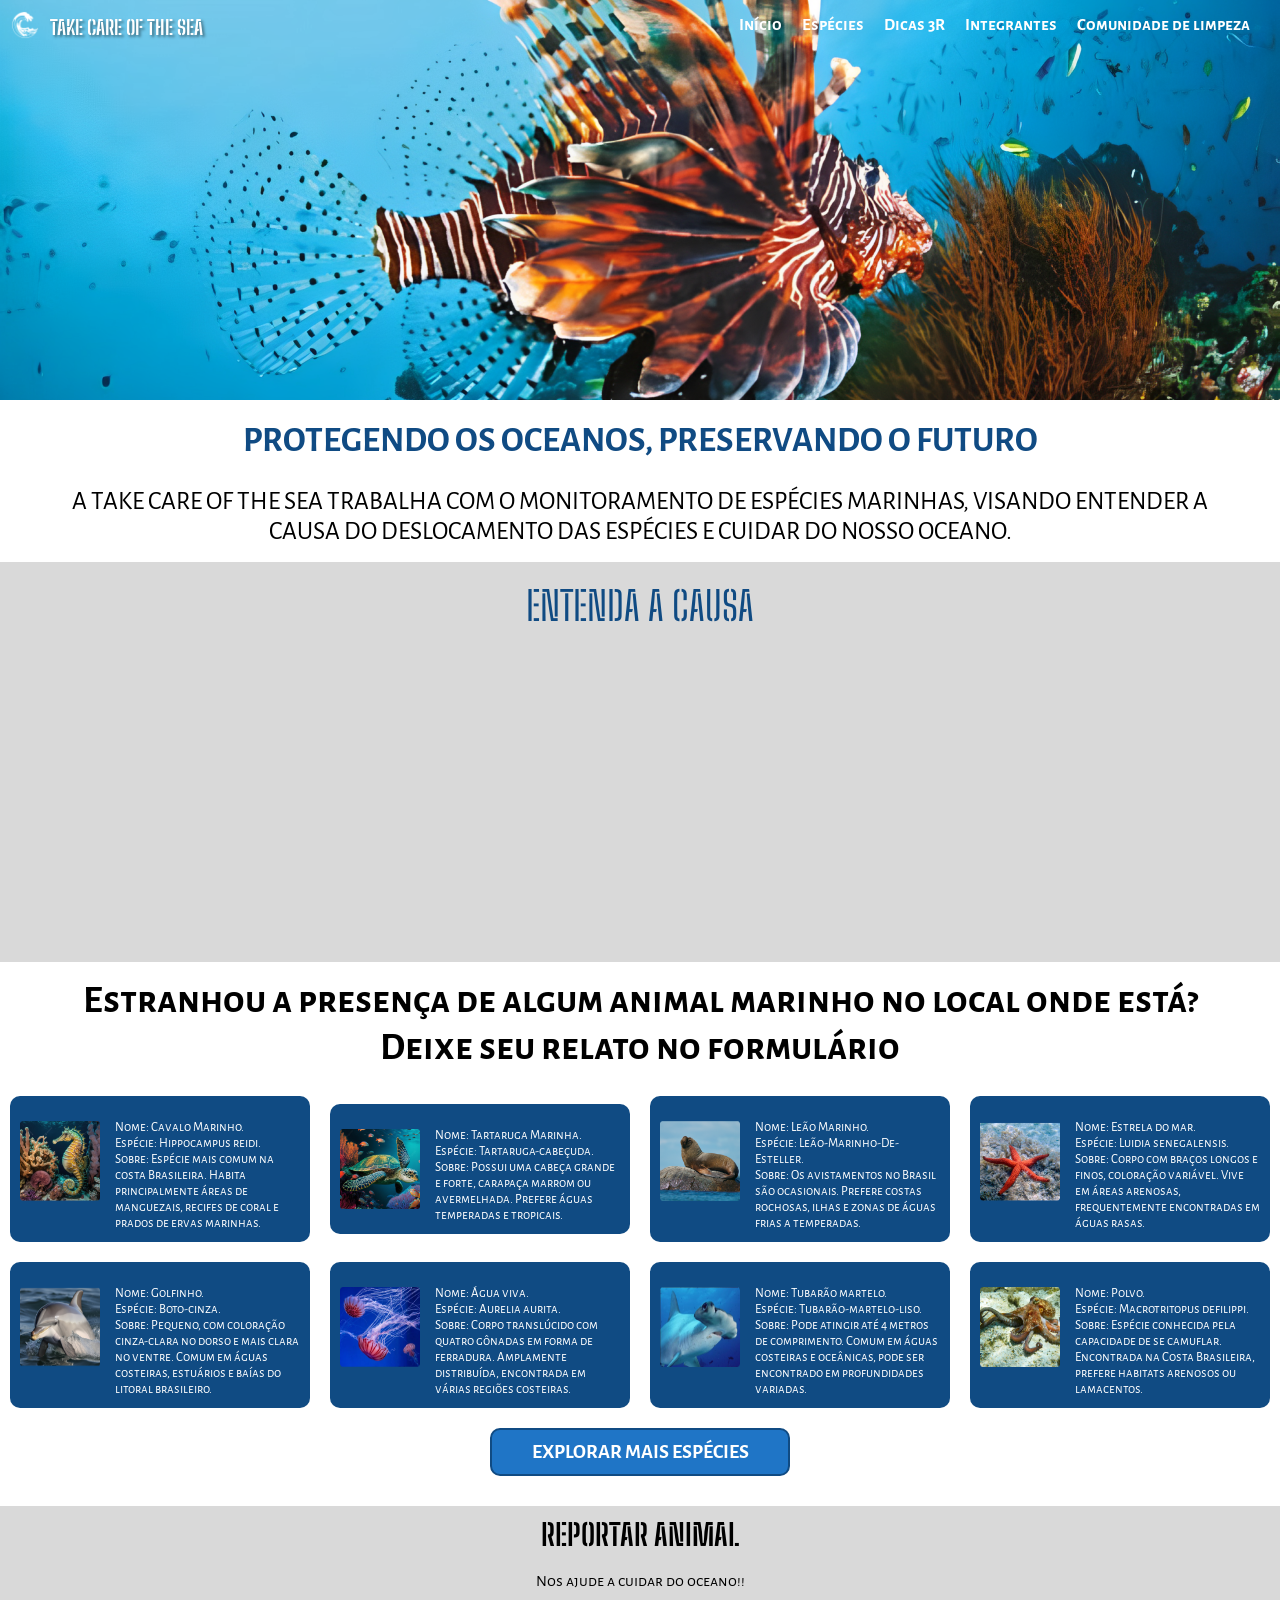
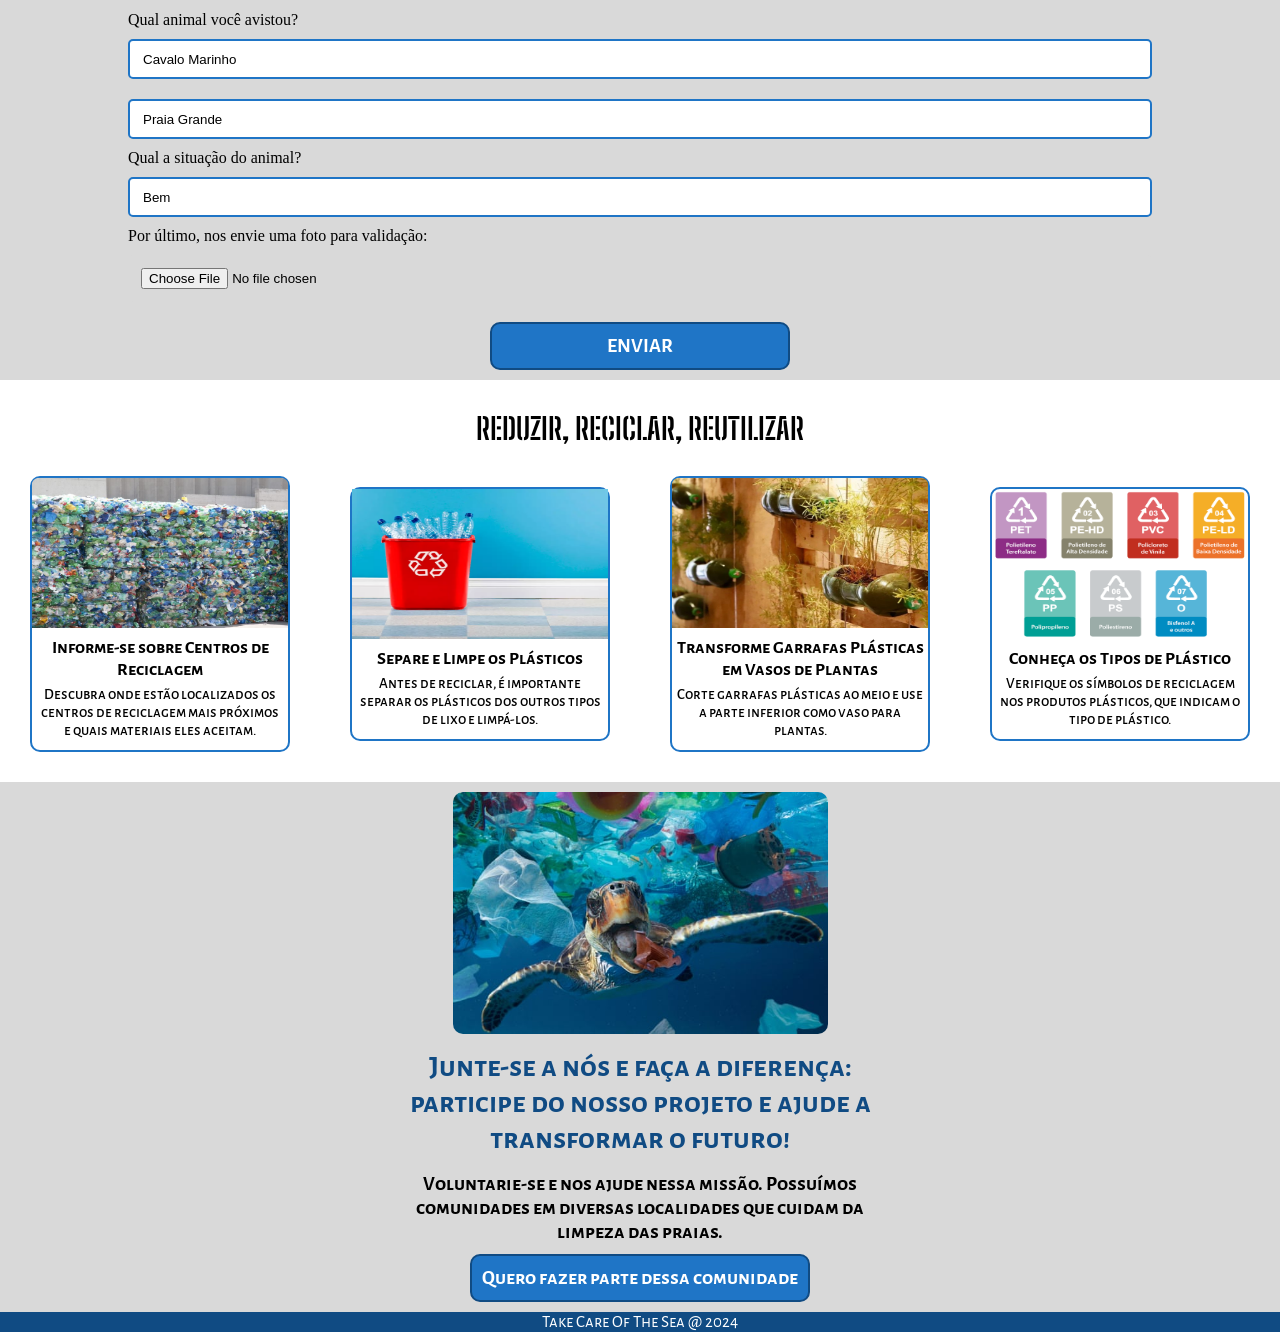
<file: index.html>
<!DOCTYPE html>
<html lang="pt-br">

<head>
    <meta charset="UTF-8">
    <meta http-equiv="X-UA-Compatible" content="IE=edge">
    <meta name="viewport" content="width=device-width, initial-scale=1.0">
    <link rel="preconnect" href="https://fonts.googleapis.com">
    <link rel="preconnect" href="https://fonts.gstatic.com" crossorigin>
    <link
        href="https://fonts.googleapis.com/css2?family=Alegreya+Sans+SC:ital,wght@0,100;0,300;0,400;0,500;0,700;0,800;0,900&family=Big+Shoulders+Stencil+Text:wght@100..900&display=swap"
        rel="stylesheet">
    <link href="https://fonts.googleapis.com/css2?family=Unlock&display=swap" rel="stylesheet">
    <link rel="icon" type="image/png" href="./IMG/icon.png">
    <link rel="stylesheet" href="./CSS/style.css">
    <title>Landing Page</title>
</head>

<body>
    <header>
        <nav aria-label="Main Navigation">
            <div class="nav">
                <div class="principal">
                    <li><img src="./IMG/ondas-do-mar.png" alt="Logo da Take Care of the Sea" class="logo"></li>
                    <span class="nome">TAKE CARE OF THE SEA</span>
                </div>
                <img src="./IMG/menu-fechado.png" alt="menu" class="menu" aria-label="Abrir Menu">
                <ul class="desktop">
                    <li><a href="./index.html">Início</a></li>
                    <li><a href="./especies.html">Espécies</a></li>
                    <li><a href="./dicas.html">Dicas 3R</a></li>
                    <li><a href="./integrantes.html">Integrantes</a></li>
                    <li><a href="./comunidades.html">Comunidade de limpeza</a></li>
                </ul>
            </div>
        </nav>
        <h1>PROTEGENDO OS OCEANOS, PRESERVANDO O FUTURO</h1>
        <h2 class="intro">A TAKE CARE OF THE SEA TRABALHA COM O MONITORAMENTO DE ESPÉCIES MARINHAS, VISANDO ENTENDER A
            CAUSA
            DO DESLOCAMENTO DAS ESPÉCIES E CUIDAR DO NOSSO OCEANO.</h2>
    </header>
    <main>
        <section id="apresentacao" class="apresentacao">
            <p>ENTENDA A CAUSA</p>
            <div class="video">
                <iframe src="https://www.youtube.com/embed/gh1E_btst0g" title="Reuso de Plástico - Vídeo 2" frameborder="0"
                allow="accelerometer; autoplay; clipboard-write; encrypted-media; gyroscope; picture-in-picture"
                allowfullscreen></iframe>        
            </div>
        </section>
        <section id="info" class="info">
            <h2>Estranhou a presença de algum animal marinho no local onde está? Deixe seu relato no formulário</h2>
        </section>

        <section id="especies" class="especies">
            <article>
                <img src="./IMG/cavalo-marinho.png" alt="Imagem de um Cavalo Marinho">
                <p>Nome: Cavalo Marinho. <br>
                    Espécie: Hippocampus reidi. <br>
                    Sobre: Espécie mais comum na costa Brasileira. Habita principalmente áreas de manguezais, recifes de
                    coral e prados de ervas marinhas.</p>
            </article>
            <article>
                <img src="./IMG/tartaruga-marinha.png" alt="Imagem de uma Tartaruga Marinha">
                <p>Nome: Tartaruga Marinha. <br>
                    Espécie: Tartaruga-cabeçuda. <br>
                    Sobre: Possui uma cabeça grande e forte, carapaça marrom ou avermelhada. Prefere águas temperadas e
                    tropicais.</p>
            </article>
            <article>
                <img src="./IMG/leao-marinho.png" alt="Imagem de um Leão Marinho">
                <p>Nome: Leão Marinho. <br>
                    Espécie: Leão-Marinho-De-Esteller. <br>
                    Sobre: Os avistamentos no Brasil são ocasionais. Prefere costas rochosas, ilhas e zonas de águas
                    frias a
                    temperadas.</p>
            </article>
            <article>
                <img src="./IMG/estrela-do-mar.png" alt="Imagem de uma Estrela do Mar">
                <p>Nome: Estrela do mar. <br>
                    Espécie: Luidia senegalensis. <br>
                    Sobre: Corpo com braços longos e finos, coloração variável. Vive em áreas arenosas, frequentemente
                    encontradas em águas rasas.</p>
            </article>
        </section>
        <section class="cont-especies">
            <article>
                <img src="./IMG/golfinho.png" alt="Imagem de um Golfinho">
                <p>Nome: Golfinho. <br>
                    Espécie: Boto-cinza. <br>
                    Sobre: Pequeno, com coloração cinza-clara no dorso e mais clara no ventre. Comum em águas costeiras,
                    estuários e baías do litoral brasileiro.</p>
            </article>
            <article>
                <img src="./IMG/agua-viva.png" alt="Imagem de uma Água Viva">
                <p>Nome: Água viva. <br>
                    Espécie: Aurelia aurita. <br>
                    Sobre: Corpo translúcido com quatro gônadas em forma de ferradura. Amplamente distribuída,
                    encontrada em
                    várias regiões costeiras.</p>
            </article>
            <article>
                <img src="./IMG/tubarao-martelo.png" alt="Imagem de um Tubarão Martelo">
                <p>Nome: Tubarão martelo. <br>
                    Espécie: Tubarão-martelo-liso. <br>
                    Sobre: Pode atingir até 4 metros de comprimento. Comum em águas costeiras e oceânicas, pode ser
                    encontrado em profundidades variadas.</p>
            </article>
            <article>
                <img src="./IMG/polvo.png" alt="Imagem de um Polvo">
                <p>Nome: Polvo. <br>
                    Espécie: Macrotritopus defilippi. <br>
                    Sobre: Espécie conhecida pela capacidade de se camuflar. Encontrada na Costa Brasileira, prefere
                    habitats arenosos ou lamacentos.</p>
            </article>
        </section>
        <div class="btn-explorar">
            <button class="explorar"><a href="./especies.html">EXPLORAR MAIS ESPÉCIES</a></button>
        </div>
        <section id="fale-conosco" class="fale-conosco">
            <h2>REPORTAR ANIMAL</h2>
            <p>Nos ajude a cuidar do oceano!!</p>
            <form id="meuFormulario" action="">
                <label for="nome">Qual animal você avistou? </label>
                <input type="text" id="nome" placeholder="Nome do animal" value="Cavalo Marinho"> 
                <input type="text" id="local" placeholder="Local" value="Praia Grande">
                <label for="situacao">Qual a situação do animal? </label>
                <input type="text" id="situacao" placeholder="Digite aqui" value="Bem"> 
                <label for="foto">Por último, nos envie uma foto para validação:</label>
                <input type="file" id="foto" class="foto">
                <div class="btn-form">
                    <button type="submit" class="enviar">ENVIAR</button>
                </div>
            </form>            
        </section>
        <h2 id="dicas" class="h2-3rs">REDUZIR, RECICLAR, REUTILIZAR</h2>
        <section class="dicas">
            <article>
                <img src="./IMG/reciclagem-plastico.png" alt="Imagem de reciclagem de plástico">
                <h3>Informe-se sobre Centros de Reciclagem</h3>
                <p>Descubra onde estão localizados os centros de reciclagem mais próximos e quais materiais eles
                    aceitam.
                </p>
            </article>
            <article>
                <img src="./IMG/separar-plastico.png" alt="Imagem de separação de plástico">
                <h3>Separe e Limpe os Plásticos</h3>
                <p>Antes de reciclar, é importante separar os plásticos dos outros tipos de lixo e limpá-los.</p>
            </article>
            <article>
                <img src="./IMG/reuso-plastico.png" alt="Imagem de reuso de plástico">
                <h3>Transforme Garrafas Plásticas em Vasos de Plantas</h3>
                <p>Corte garrafas plásticas ao meio e use a parte inferior como vaso para plantas.</p>
            </article>
            <article>
                <img src="./IMG/conheca-os-tipos-de-plastico.png" alt="Imagem de tipos de plástico">
                <h3>Conheça os Tipos de Plástico</h3>
                <p> Verifique os símbolos de reciclagem nos produtos plásticos, que indicam o tipo de plástico.</p>
            </article>
        </section>
        <section id="preservacao" class="preservacao">
            <img src="./IMG/tartaruga-comendo-plastico.png" alt="Imagem de uma tartaruga comendo plástico"
                class="tartaruga-plastico">
            <h2>Junte-se a nós e faça a diferença: participe do nosso projeto e ajude a transformar o futuro!</h2>
            <p>Voluntarie-se e nos ajude nessa missão. Possuímos comunidades em diversas localidades que cuidam da
                limpeza
                das praias.</p>
            <button class="btn-comunidade"><a href="./comunidade.html">Quero fazer parte dessa comunidade</a></button>
        </section>
    </main>
    <footer>
        <p>Take Care Of The Sea @ 2024</p>
    </footer>
    <script src="./JS/script.js"></script>
    <script src="./JS/form.js"></script>
    <script>
        window.watsonAssistantChatOptions = {
            integrationID: "6e0cc20b-ce9d-41f8-9b78-e938d54d7fa1", // The ID of this integration.
            region: "au-syd", // The region your integration is hosted in.
            serviceInstanceID: "8a135ae5-2d2e-481b-ada1-5b56128551d2", // The ID of your service instance.
            onLoad: async (instance) => { await instance.render(); }
        };
        setTimeout(function () {
            const t = document.createElement('script');
            t.src = "https://web-chat.global.assistant.watson.appdomain.cloud/versions/" + (window.watsonAssistantChatOptions.clientVersion || 'latest') + "/WatsonAssistantChatEntry.js";
            document.head.appendChild(t);
        });
    </script>
    <script type="text/javascript" src="https://cdn.emailjs.com/dist/email.min.js"></script>
    <script type="text/javascript">
       (function(){
          emailjs.init("DZtRmntrzfqT3y2yy"); // Substitua YOUR_USER_ID pelo seu ID de usuário EmailJS
       })();
    </script>
</body>

</html>
</file>
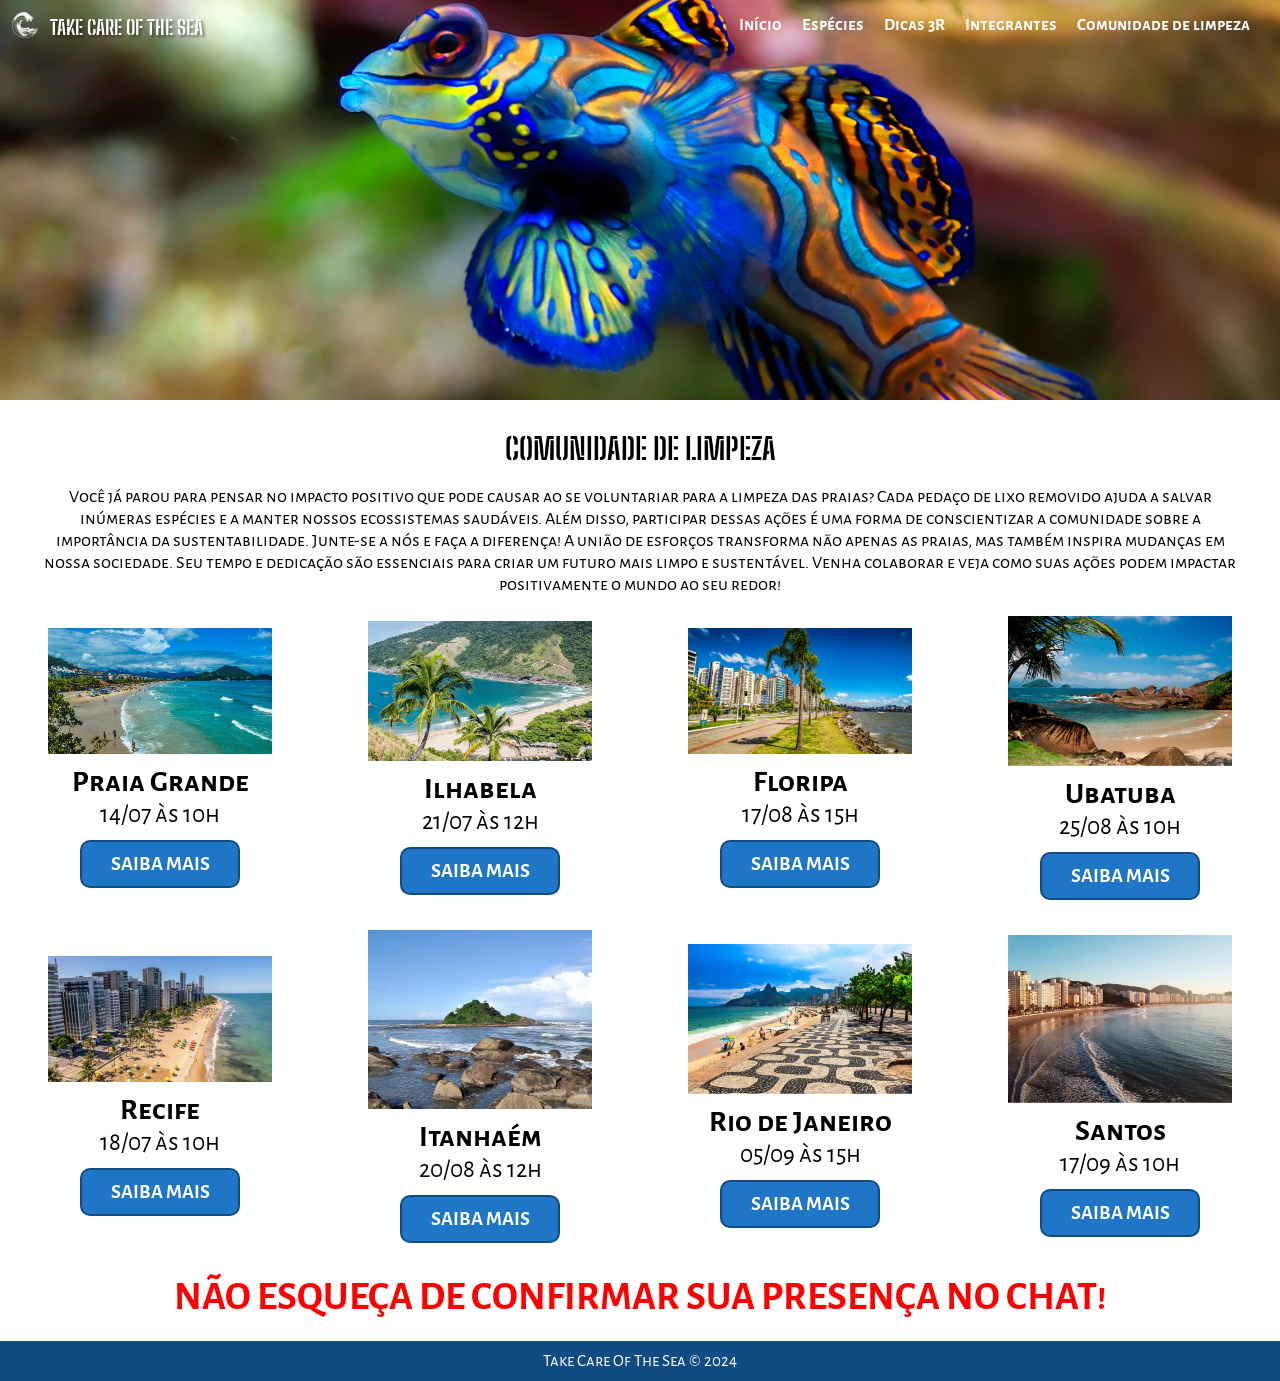
<file: comunidades.html>
<!DOCTYPE html>
<html lang="pt-br">
<head>
    <meta charset="UTF-8">
    <meta http-equiv="X-UA-Compatible" content="IE=edge">
    <meta name="viewport" content="width=device-width, initial-scale=1.0">
    <link rel="preconnect" href="https://fonts.googleapis.com">
    <link rel="preconnect" href="https://fonts.gstatic.com" crossorigin>
    <link href="https://fonts.googleapis.com/css2?family=Alegreya+Sans+SC:ital,wght@0,100;0,300;0,400;0,500;0,700;0,800;0,900&family=Big+Shoulders+Stencil+Text:wght@100..900&display=swap" rel="stylesheet">
    <link href="https://fonts.googleapis.com/css2?family=Unlock&display=swap" rel="stylesheet">
    <link rel="icon" type="image/png" href="./IMG/icon.png">
    <link rel="stylesheet" href="./CSS/comunidades.css">
    <title>Comunidade de Limpeza</title>
</head>
<body>
    <header>
        <nav aria-label="Main Navigation">
            <div class="nav">
                <div class="principal">
                    <img src="./IMG/ondas-do-mar.png" alt="Logo da Take Care of the Sea" class="logo">
                    <span class="nome">TAKE CARE OF THE SEA</span>
                </div>
                    <img src="./IMG/menu-fechado.png" aria-label="Abrir Menu" alt="menu" class="menu">
                <ul class="desktop">
                    <li><a href="./index.html">Início</a></li>
                    <li><a href="./especies.html">Espécies</a></li>
                    <li><a href="./dicas.html">Dicas 3R</a></li>
                    <li><a href="./integrantes.html">Integrantes</a></li>
                    <li><a href="./comunidades.html">Comunidade de limpeza</a></li>
                </ul>
            </div>
        </nav>
    </header>
    
    <main>
        <section>
            <h1>COMUNIDADE DE LIMPEZA</h1>
            <p class="intro">Você já parou para pensar no impacto positivo que pode causar ao se voluntariar para a limpeza das praias? Cada pedaço de lixo removido ajuda a salvar inúmeras espécies e a manter nossos ecossistemas saudáveis. Além disso, participar dessas ações é uma forma de conscientizar a comunidade sobre a importância da sustentabilidade. Junte-se a nós e faça a diferença! A união de esforços transforma não apenas as praias, mas também inspira mudanças em nossa sociedade. Seu tempo e dedicação são essenciais para criar um futuro mais limpo e sustentável. Venha colaborar e veja como suas ações podem impactar positivamente o mundo ao seu redor!</p>
        </section>
        
        <section class="multiroes">
            <article class="praia-grande">
                <img src="./IMG/praia-grande.png" alt="Praia Grande" id="image-pg">
                <h2>Praia Grande</h2>
                <p>14/07 às 10h</p>
                <button id="changeImagePG" aria-label="Saiba mais sobre Praia Grande">SAIBA MAIS</button>
            </article>
            <article class="ilhabela">
                <img src="./IMG/ilhabela.png" alt="Ilhabela" id="image-ilhabela">
                <h2>Ilhabela</h2>
                <p>21/07 às 12h</p>
                <button id="changeImageIlha" aria-label="Saiba mais sobre Ilhabela">SAIBA MAIS</button>
            </article>
            <article class="floripa">
                <img src="./IMG/floripa.png" alt="Floripa" id="image-floripa">
                <h2>Floripa</h2>
                <p>17/08 às 15h</p>
                <button id="changeImageSc" aria-label="Saiba mais sobre Floripa">SAIBA MAIS</button>
            </article>
            <article class="ubatuba">
                <img src="./IMG/ubatuba.png" alt="Ubatuba" id="image-ubatuba">
                <h2>Ubatuba</h2>
                <p>25/08 às 10h</p>
                <button id="changeImageUba" aria-label="Saiba mais sobre Ubatuba">SAIBA MAIS</button>
            </article>
        </section>
        
        <section class="cont-multiroes">
            <article class="recife">
                <img src="./IMG/recife.png" alt="Recife" id="image-recife">
                <h2>Recife</h2>
                <p>18/07 às 10h</p>
                <button id="changeImagePe" aria-label="Saiba mais sobre Recife">SAIBA MAIS</button>
            </article>
            <article class="itanhaem">
                <img src="./IMG/itanhaem.png" alt="Itanhaém" id="image-itanhaem">
                <h2>Itanhaém</h2>
                <p>20/08 às 12h</p>
                <button id="changeImageIta" aria-label="Saiba mais sobre Itanhaém">SAIBA MAIS</button>
            </article>
            <article class="riodejaneiro">
                <img src="./IMG/rio-de-janeiro.png" alt="Rio de Janeiro" id="image-rj">
                <h2>Rio de Janeiro</h2>
                <p>05/09 às 15h</p>
                <button id="changeImageRj" aria-label="Saiba mais sobre Rio de Janeiro">SAIBA MAIS</button>
            </article>
            <article class="santos">
                <img src="./IMG/santos.png" alt="Santos" id="image-santos">
                <h2>Santos</h2>
                <p>17/09 às 10h</p>
                <button id="changeImageSantos" aria-label="Saiba mais sobre Santos">SAIBA MAIS</button>
            </article>
        </section>
    </main>
    
    <aside>
        <h3>NÃO ESQUEÇA DE CONFIRMAR SUA PRESENÇA NO CHAT!</h3>
    </aside>
    
    <footer>
        <p>Take Care Of The Sea &copy; 2024</p>
    </footer>

    <script src="./JS/script.js"></script>
    <script src="./JS/saibamais.js"></script>
    <script>
        window.watsonAssistantChatOptions = {
            integrationID: "6e0cc20b-ce9d-41f8-9b78-e938d54d7fa1", // The ID of this integration.
            region: "au-syd", // The region your integration is hosted in.
            serviceInstanceID: "8a135ae5-2d2e-481b-ada1-5b56128551d2", // The ID of your service instance.
            onLoad: async (instance) => { await instance.render(); }
        };
        setTimeout(function () {
            const t = document.createElement('script');
            t.src = "https://web-chat.global.assistant.watson.appdomain.cloud/versions/" + (window.watsonAssistantChatOptions.clientVersion || 'latest') + "/WatsonAssistantChatEntry.js";
            document.head.appendChild(t);
        });
    </script>
</body>
</html>
</file>
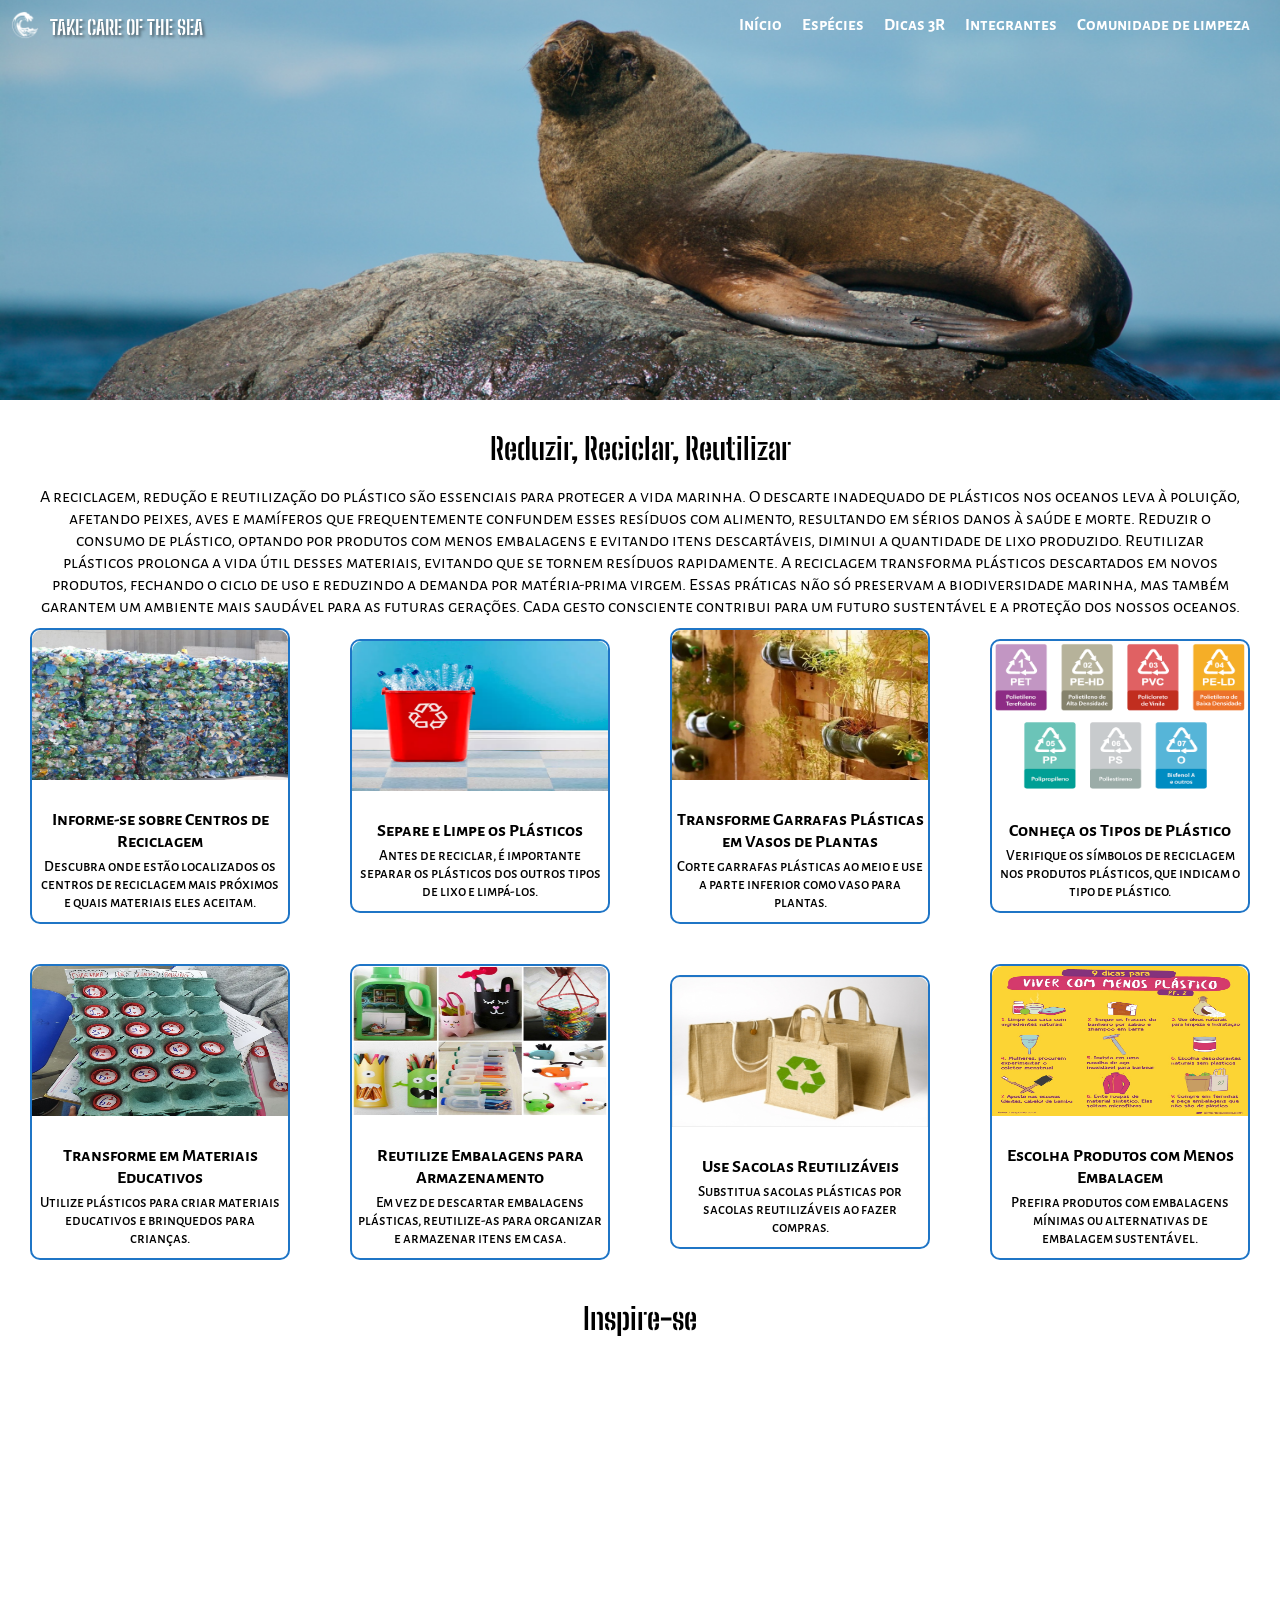
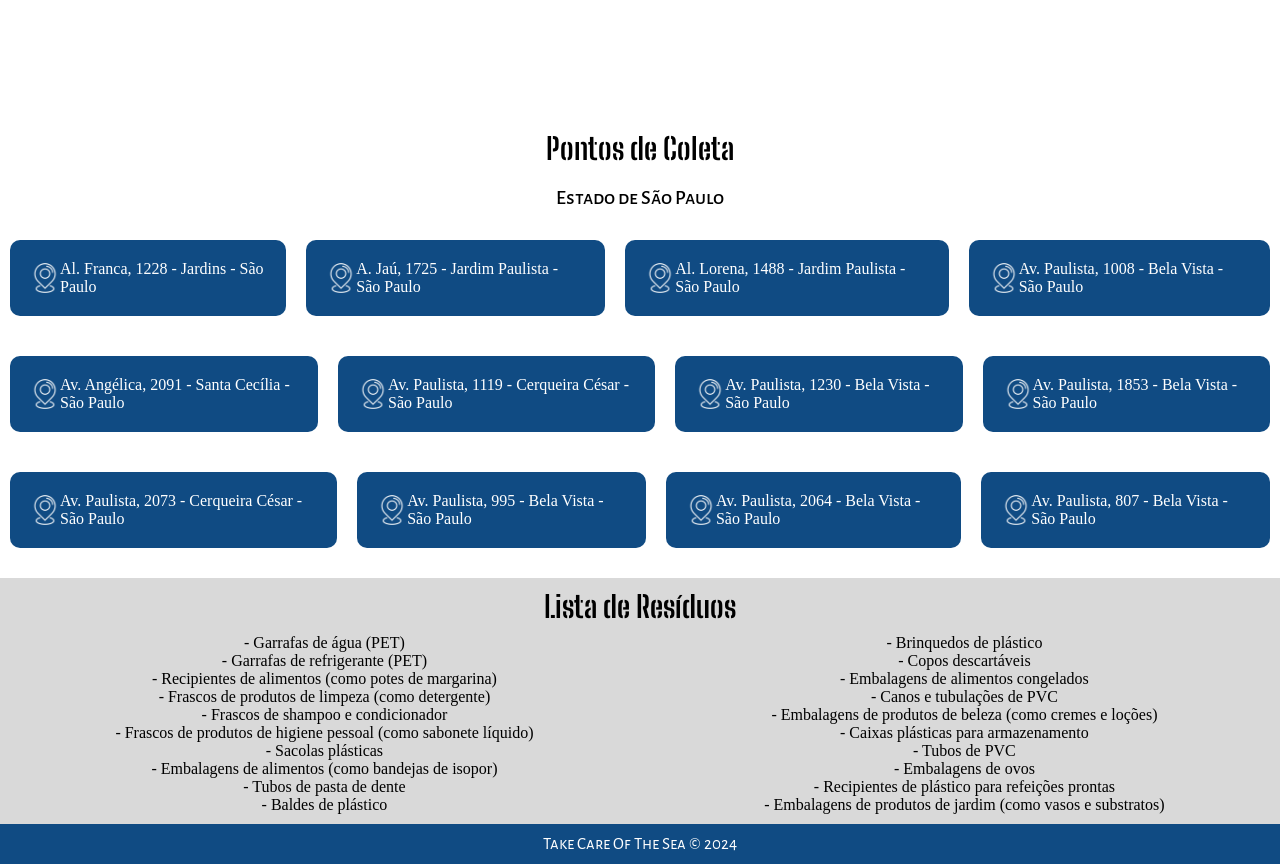
<file: dicas.html>
<!DOCTYPE html>
<html lang="pt-br">

<head>
    <meta charset="UTF-8">
    <meta http-equiv="X-UA-Compatible" content="IE=edge">
    <meta name="viewport" content="width=device-width, initial-scale=1.0">
    <link rel="preconnect" href="https://fonts.googleapis.com">
    <link rel="preconnect" href="https://fonts.gstatic.com" crossorigin>
    <link
        href="https://fonts.googleapis.com/css2?family=Alegreya+Sans+SC:ital,wght@0,100;0,300;0,400;0,500;0,700;0,800;0,900&family=Big+Shoulders+Stencil+Text:wght@100..900&display=swap"
        rel="stylesheet">
    <link href="https://fonts.googleapis.com/css2?family=Unlock&display=swap" rel="stylesheet">
    <link rel="icon" type="image/png" href="./IMG/icon.png">
    <link rel="stylesheet" href="./CSS/dicas.css">
    <title>Dicas 3R</title>
</head>

<body>
    <header>
        <nav aria-label="Main Navigation">
            <div class="nav">
                <div class="principal">
                    <img src="./IMG/ondas-do-mar.png" alt="Logo da Take Care of the Sea" alt="Logo da Take Care of the Sea" class="logo">
                    <span class="nome">TAKE CARE OF THE SEA</span>
                </div>
                <img src="./IMG/menu-fechado.png" alt="Ícone de menu" class="menu" aria-label="Abrir Menu">
                <ul class="desktop">
                    <li><a href="./index.html">Início</a></li>
                    <li><a href="./especies.html">Espécies</a></li>
                    <li><a href="./dicas.html">Dicas 3R</a></li>
                    <li><a href="./integrantes.html">Integrantes</a></li>
                    <li><a href="./comunidades.html">Comunidade de limpeza</a></li>
                </ul>
            </div>
        </nav>
    </header>

    <main>
        <section>
            <h1 id="dicas">Reduzir, Reciclar, Reutilizar</h1>
            <p class="intro">A reciclagem, redução e reutilização do plástico são essenciais para proteger a vida
                marinha. O descarte inadequado de plásticos nos oceanos leva à poluição, afetando peixes, aves e
                mamíferos que frequentemente confundem esses resíduos com alimento, resultando em sérios danos à saúde e
                morte. Reduzir o consumo de plástico, optando por produtos com menos embalagens e evitando itens
                descartáveis, diminui a quantidade de lixo produzido. Reutilizar plásticos prolonga a vida útil desses
                materiais, evitando que se tornem resíduos rapidamente. A reciclagem transforma plásticos descartados em
                novos produtos, fechando o ciclo de uso e reduzindo a demanda por matéria-prima virgem. Essas práticas
                não só preservam a biodiversidade marinha, mas também garantem um ambiente mais saudável para as futuras
                gerações. Cada gesto consciente contribui para um futuro sustentável e a proteção dos nossos oceanos.
            </p>
        </section>

        <section class="dicas">
            <article>
                <img src="./IMG/reciclagem-plastico.png" alt="Imagem representando a reciclagem de plástico">
                <h3>Informe-se sobre Centros de Reciclagem</h3>
                <p>Descubra onde estão localizados os centros de reciclagem mais próximos e quais materiais eles
                    aceitam.</p>
            </article>
            <article>
                <img src="./IMG/separar-plastico.png" alt="Imagem representando a separação de plástico">
                <h3>Separe e Limpe os Plásticos</h3>
                <p>Antes de reciclar, é importante separar os plásticos dos outros tipos de lixo e limpá-los.</p>
            </article>
            <article>
                <img src="./IMG/reuso-plastico.png" alt="Imagem representando o reuso de plástico">
                <h3>Transforme Garrafas Plásticas em Vasos de Plantas</h3>
                <p>Corte garrafas plásticas ao meio e use a parte inferior como vaso para plantas.</p>
            </article>
            <article>
                <img src="./IMG/conheca-os-tipos-de-plastico.png" alt="Imagem representando os tipos de plástico">
                <h3>Conheça os Tipos de Plástico</h3>
                <p>Verifique os símbolos de reciclagem nos produtos plásticos, que indicam o tipo de plástico.</p>
            </article>
        </section>

        <section class="segundo-dicas">
            <article>
                <img src="./IMG/material-educativo.png" alt="Imagem representando materiais educativos">
                <h3>Transforme em Materiais Educativos</h3>
                <p>Utilize plásticos para criar materiais educativos e brinquedos para crianças.</p>
            </article>
            <article>
                <img src="./IMG/reutilize-para-armazenamento.png"
                    alt="Imagem representando a reutilização de embalagens plásticas">
                <h3>Reutilize Embalagens para Armazenamento</h3>
                <p>Em vez de descartar embalagens plásticas, reutilize-as para organizar e armazenar itens em casa.</p>
            </article>
            <article>
                <img src="./IMG/sacolas-reutilizaveis.png" alt="Imagem representando o uso de sacolas reutilizáveis">
                <h3>Use Sacolas Reutilizáveis</h3>
                <p>Substitua sacolas plásticas por sacolas reutilizáveis ao fazer compras.</p>
            </article>
            <article>
                <img src="./IMG/menos-plastico.png"
                    alt="Imagem representando a escolha por produtos com menos embalagem">
                <h3>Escolha Produtos com Menos Embalagem</h3>
                <p>Prefira produtos com embalagens mínimas ou alternativas de embalagem sustentável.</p>
            </article>
        </section>

        <section>
            <h2>Inspire-se</h2>
            <div class="videos-reciclagem">
                <div class="video">
                    <iframe src="https://www.youtube.com/embed/H5rbcjYYTXA" title="Reciclagem de Plástico - Vídeo 1"
                        frameborder="0"
                        allow="accelerometer; autoplay; clipboard-write; encrypted-media; gyroscope; picture-in-picture"
                        allowfullscreen></iframe>
                </div>
                <div class="video">
                    <iframe src="https://www.youtube.com/embed/dGuH9--Xs6s" title="Reuso de Plástico - Vídeo 2"
                        frameborder="0"
                        allow="accelerometer; autoplay; clipboard-write; encrypted-media; gyroscope; picture-in-picture"
                        allowfullscreen></iframe>
                </div>
                <div class="video">
                    <iframe src="https://www.youtube.com/embed/5kf-PyjIIbw" title="Reuso de Plástico - Vídeo 3"
                        frameborder="0"
                        allow="accelerometer; autoplay; clipboard-write; encrypted-media; gyroscope; picture-in-picture"
                        allowfullscreen></iframe>
                </div>
            </div>
        </section>

        <section>
            <h2>Pontos de Coleta</h2>
            <h3>Estado de São Paulo</h3>
            <div class="pontos-coleta">
                <div class="pontos">
                    <img src="./IMG/localizacao.png" alt="ícone de localização">
                    <p>Al. Franca, 1228 - Jardins - São Paulo</p>
                </div>
                <div class="pontos">
                    <img src="./IMG/localizacao.png" alt="ícone de localização">
                    <p>A. Jaú, 1725 - Jardim Paulista - São Paulo</p>
                </div>
                <div class="pontos">
                    <img src="./IMG/localizacao.png" alt="ícone de localização">
                    <p>Al. Lorena, 1488 - Jardim Paulista - São Paulo</p>
                </div>
                <div class="pontos">
                    <img src="./IMG/localizacao.png" alt="ícone de localização">
                    <p>Av. Paulista, 1008 - Bela Vista - São Paulo</p>
                </div>
            </div>
            <div class="cont-pontos-coleta">
                <div class="pontos">
                    <img src="./IMG/localizacao.png" alt="ícone de localização">
                    <p>Av. Angélica, 2091 - Santa Cecília - São Paulo</p>
                </div>
                <div class="pontos">
                    <img src="./IMG/localizacao.png" alt="ícone de localização">
                    <p>Av. Paulista, 1119 - Cerqueira César - São Paulo</p>
                </div>
                <div class="pontos">
                    <img src="./IMG/localizacao.png" alt="ícone de localização">
                    <p>Av. Paulista, 1230 - Bela Vista - São Paulo</p>
                </div>
                <div class="pontos">
                    <img src="./IMG/localizacao.png" alt="ícone de localização">
                    <p>Av. Paulista, 1853 - Bela Vista - São Paulo</p>
                </div>
            </div>
            <div class="ultm-pontos-coleta">
                <div class="pontos">
                    <img src="./IMG/localizacao.png" alt="ícone de localização">
                    <p>Av. Paulista, 2073 - Cerqueira César - São Paulo</p>
                </div>
                <div class="pontos">
                    <img src="./IMG/localizacao.png" alt="ícone de localização">
                    <p>Av. Paulista, 995 - Bela Vista - São Paulo</p>
                </div>
                <div class="pontos">
                    <img src="./IMG/localizacao.png" alt="ícone de localização">
                    <p>Av. Paulista, 2064 - Bela Vista - São Paulo</p>
                </div>
                <div class="pontos">
                    <img src="./IMG/localizacao.png" alt="ícone de localização">
                    <p>Av. Paulista, 807 - Bela Vista - São Paulo</p>
                </div>
            </div>
        </section>

        <section>
            <h2 class="h2-residuos">Lista de Resíduos</h2>
            <div class="lista-reciclaveis">
                <ul class="materiais">
                    <li>- Garrafas de água (PET)</li>
                    <li>- Garrafas de refrigerante (PET)</li>
                    <li>- Recipientes de alimentos (como potes de margarina)</li>
                    <li>- Frascos de produtos de limpeza (como detergente)</li>
                    <li>- Frascos de shampoo e condicionador</li>
                    <li>- Frascos de produtos de higiene pessoal (como sabonete líquido)</li>
                    <li>- Sacolas plásticas</li>
                    <li>- Embalagens de alimentos (como bandejas de isopor)</li>
                    <li>- Tubos de pasta de dente</li>
                    <li>- Baldes de plástico</li>
                </ul>
                <ul class="cont-materiais">
                    <li>- Brinquedos de plástico</li>
                    <li>- Copos descartáveis</li>
                    <li>- Embalagens de alimentos congelados</li>
                    <li>- Canos e tubulações de PVC</li>
                    <li>- Embalagens de produtos de beleza (como cremes e loções)</li>
                    <li>- Caixas plásticas para armazenamento</li>
                    <li>- Tubos de PVC</li>
                    <li>- Embalagens de ovos</li>
                    <li>- Recipientes de plástico para refeições prontas</li>
                    <li>- Embalagens de produtos de jardim (como vasos e substratos)</li>
                </article>
            </div>
        </section>
    </main>

    <footer>
        <p>Take Care Of The Sea &copy; 2024</p>
    </footer>

    <script src="./JS/script.js"></script>
    <script>
        window.watsonAssistantChatOptions = {
            integrationID: "6e0cc20b-ce9d-41f8-9b78-e938d54d7fa1", // The ID of this integration.
            region: "au-syd", // The region your integration is hosted in.
            serviceInstanceID: "8a135ae5-2d2e-481b-ada1-5b56128551d2", // The ID of your service instance.
            onLoad: async (instance) => { await instance.render(); }
        };
        setTimeout(function () {
            const t = document.createElement('script');
            t.src = "https://web-chat.global.assistant.watson.appdomain.cloud/versions/" + (window.watsonAssistantChatOptions.clientVersion || 'latest') + "/WatsonAssistantChatEntry.js";
            document.head.appendChild(t);
        });
    </script>
</body>

</html>
</file>
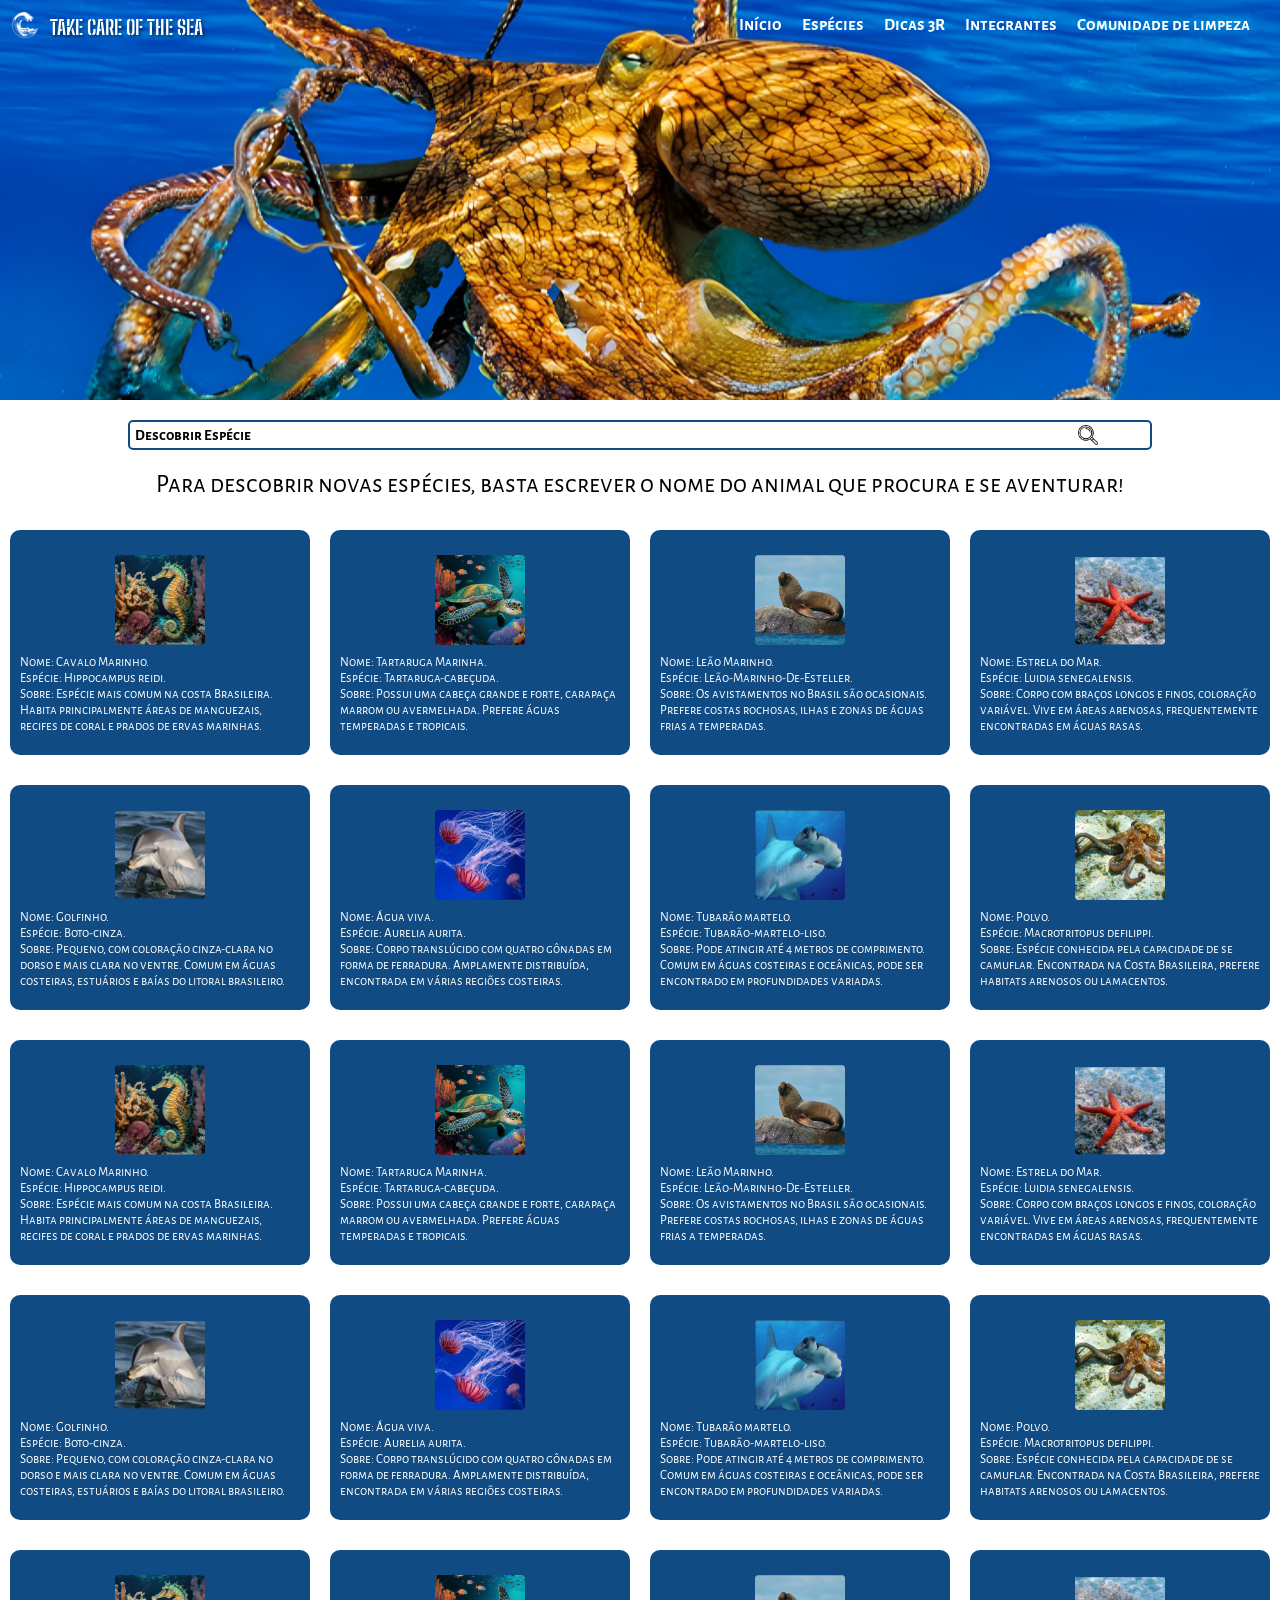
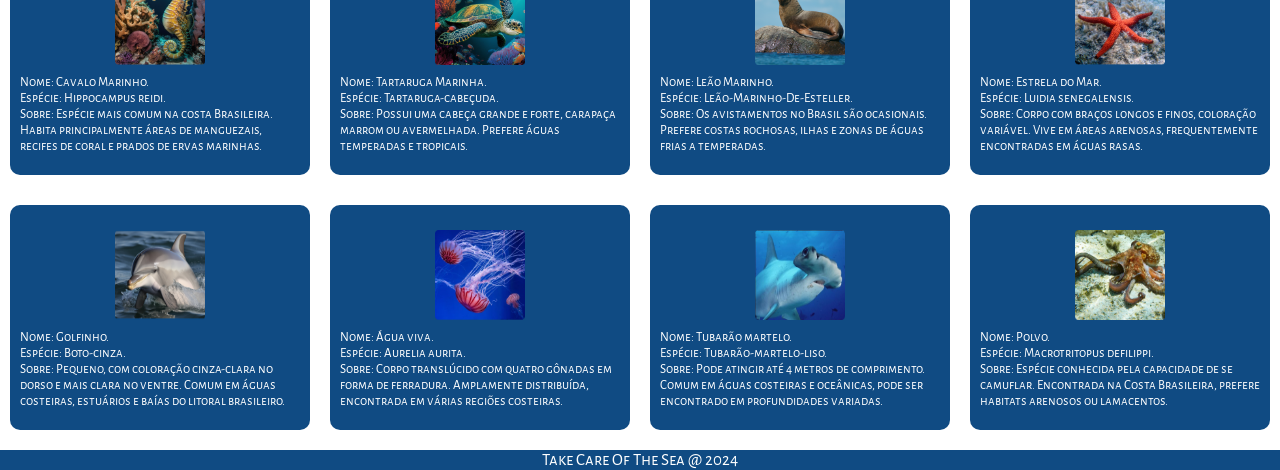
<file: especies.html>
<!DOCTYPE html>
<html lang="pt-br">

<head>
    <meta charset="UTF-8">
    <meta http-equiv="X-UA-Compatible" content="IE=edge">
    <meta name="viewport" content="width=device-width, initial-scale=1.0">
    <link rel="preconnect" href="https://fonts.googleapis.com">
    <link rel="preconnect" href="https://fonts.gstatic.com" crossorigin>
    <link
        href="https://fonts.googleapis.com/css2?family=Alegreya+Sans+SC:ital,wght@0,100;0,300;0,400;0,500;0,700;0,800;0,900&family=Big+Shoulders+Stencil+Text:wght@100..900&display=swap"
        rel="stylesheet">
    <link href="https://fonts.googleapis.com/css2?family=Unlock&display=swap" rel="stylesheet">
    <link rel="icon" type="image/png" href="./IMG/icon.png">
    <link rel="stylesheet" href="./CSS/especies.css">
    <title>Espécies</title>
</head>

<body>
    <header>
        <nav aria-label="Navegação Principal">
            <div class="nav">
                <div class="principal">
                    <a href="./index.html" aria-label="Ir para a página inicial">
                        <img src="./IMG/ondas-do-mar.png" alt="Logo da Take Care of the Sea" class="logo">
                    </a>
                    <span class="nome">TAKE CARE OF THE SEA</span>
                </div>
                <img src="./IMG/menu-fechado.png" alt="ícone de menu" class="menu" aria-label="Abrir Menu">
                <ul class="desktop">
                    <li><a href="./index.html">Início</a></li>
                    <li><a href="./especies.html">Espécies</a></li>
                    <li><a href="./dicas.html">Dicas 3R</a></li>
                    <li><a href="./integrantes.html">Integrantes</a></li>
                    <li><a href="./comunidades.html">Comunidade de limpeza</a></li>
                </ul>
            </div>
        </nav>
    </header>

    <main>
        <div class="busca" role="search">
            <img src="./IMG/lupa.png" alt="Ícone de lupa" class="lupa">
            <input type="search" id="search-input" class="buscar" placeholder="Descobrir Espécie"
                aria-label="Buscar espécie">
        </div>
        <h1>Para descobrir novas espécies, basta escrever o nome do animal que procura e se aventurar!</h1>

        <section class="especies">
            <article>
                <img src="./IMG/cavalo-marinho.png" alt="Imagem de Cavalo Marinho">
                <p>Nome: Cavalo Marinho. <br>
                    Espécie: Hippocampus reidi. <br>
                    Sobre: Espécie mais comum na costa Brasileira. Habita principalmente áreas de manguezais, recifes de
                    coral e prados de ervas marinhas.</p>
            </article>
            <article>
                <img src="./IMG/tartaruga-marinha.png" alt="Imagem de Tartaruga Marinha">
                <p>Nome: Tartaruga Marinha. <br>
                    Espécie: Tartaruga-cabeçuda. <br>
                    Sobre: Possui uma cabeça grande e forte, carapaça marrom ou avermelhada. Prefere águas temperadas e
                    tropicais.</p>
            </article>
            <article>
                <img src="./IMG/leao-marinho.png" alt="Imagem de Leão Marinho">
                <p>Nome: Leão Marinho. <br>
                    Espécie: Leão-Marinho-De-Esteller. <br>
                    Sobre: Os avistamentos no Brasil são ocasionais. Prefere costas rochosas, ilhas e zonas de águas
                    frias a temperadas.</p>
            </article>
            <article>
                <img src="./IMG/estrela-do-mar.png" alt="Imagem de Estrela do Mar">
                <p>Nome: Estrela do Mar. <br>
                    Espécie: Luidia senegalensis. <br>
                    Sobre: Corpo com braços longos e finos, coloração variável. Vive em áreas arenosas, frequentemente
                    encontradas em águas rasas.</p>
            </article>
        </section>

        <section class="cont-especies">
            <article>
                <img src="./IMG/golfinho.png" alt="Imagem de Golfinho">
                <p>Nome: Golfinho. <br>
                    Espécie: Boto-cinza. <br>
                    Sobre: Pequeno, com coloração cinza-clara no dorso e mais clara no ventre. Comum em águas costeiras,
                    estuários e baías do litoral brasileiro.</p>
            </article>
            <article>
                <img src="./IMG/agua-viva.png" alt="Imagem de Água Viva">
                <p>Nome: Água viva. <br>
                    Espécie: Aurelia aurita. <br>
                    Sobre: Corpo translúcido com quatro gônadas em forma de ferradura. Amplamente distribuída,
                    encontrada em várias regiões costeiras.</p>
            </article>
            <article>
                <img src="./IMG/tubarao-martelo.png" alt="Imagem de Tubarão Martelo">
                <p>Nome: Tubarão martelo. <br>
                    Espécie: Tubarão-martelo-liso. <br>
                    Sobre: Pode atingir até 4 metros de comprimento. Comum em águas costeiras e oceânicas, pode ser
                    encontrado em profundidades variadas.</p>
            </article>
            <article>
                <img src="./IMG/polvo.png" alt="Imagem de Polvo">
                <p>Nome: Polvo. <br>
                    Espécie: Macrotritopus defilippi. <br>
                    Sobre: Espécie conhecida pela capacidade de se camuflar. Encontrada na Costa Brasileira, prefere
                    habitats arenosos ou lamacentos.</p>
            </article>
        </section>

        <section class="terc-especies">
            <article>
                <img src="./IMG/cavalo-marinho.png" alt="Imagem de Cavalo Marinho">
                <p>Nome: Cavalo Marinho. <br>
                    Espécie: Hippocampus reidi. <br>
                    Sobre: Espécie mais comum na costa Brasileira. Habita principalmente áreas de manguezais, recifes de
                    coral e prados de ervas marinhas.</p>
            </article>
            <article>
                <img src="./IMG/tartaruga-marinha.png" alt="Imagem de Tartaruga Marinha">
                <p>Nome: Tartaruga Marinha. <br>
                    Espécie: Tartaruga-cabeçuda. <br>
                    Sobre: Possui uma cabeça grande e forte, carapaça marrom ou avermelhada. Prefere águas temperadas e
                    tropicais.</p>
            </article>
            <article>
                <img src="./IMG/leao-marinho.png" alt="Imagem de Leão Marinho">
                <p>Nome: Leão Marinho. <br>
                    Espécie: Leão-Marinho-De-Esteller. <br>
                    Sobre: Os avistamentos no Brasil são ocasionais. Prefere costas rochosas, ilhas e zonas de águas
                    frias a temperadas.</p>
            </article>
            <article>
                <img src="./IMG/estrela-do-mar.png" alt="Imagem de Estrela do Mar">
                <p>Nome: Estrela do Mar. <br>
                    Espécie: Luidia senegalensis. <br>
                    Sobre: Corpo com braços longos e finos, coloração variável. Vive em áreas arenosas, frequentemente
                    encontradas em águas rasas.</p>
            </article>
        </section>

        <section class="quart-especies">
            <article>
                <img src="./IMG/golfinho.png" alt="Imagem de Golfinho">
                <p>Nome: Golfinho. <br>
                    Espécie: Boto-cinza. <br>
                    Sobre: Pequeno, com coloração cinza-clara no dorso e mais clara no ventre. Comum em águas costeiras,
                    estuários e baías do litoral brasileiro.</p>
            </article>
            <article>
                <img src="./IMG/agua-viva.png" alt="Imagem de Água Viva">
                <p>Nome: Água viva. <br>
                    Espécie: Aurelia aurita. <br>
                    Sobre: Corpo translúcido com quatro gônadas em forma de ferradura. Amplamente distribuída,
                    encontrada em várias regiões costeiras.</p>
            </article>
            <article>
                <img src="./IMG/tubarao-martelo.png" alt="Imagem de Tubarão Martelo">
                <p>Nome: Tubarão martelo. <br>
                    Espécie: Tubarão-martelo-liso. <br>
                    Sobre: Pode atingir até 4 metros de comprimento. Comum em águas costeiras e oceânicas, pode ser
                    encontrado em profundidades variadas.</p>
            </article>
            <article>
                <img src="./IMG/polvo.png" alt="Imagem de Polvo">
                <p>Nome: Polvo. <br>
                    Espécie: Macrotritopus defilippi. <br>
                    Sobre: Espécie conhecida pela capacidade de se camuflar. Encontrada na Costa Brasileira, prefere
                    habitats arenosos ou lamacentos.</p>
            </article>
        </section>

        <section class="quint-especies">
            <article>
                <img src="./IMG/cavalo-marinho.png" alt="Imagem de Cavalo Marinho">
                <p>Nome: Cavalo Marinho. <br>
                    Espécie: Hippocampus reidi. <br>
                    Sobre: Espécie mais comum na costa Brasileira. Habita principalmente áreas de manguezais, recifes de
                    coral e prados de ervas marinhas.</p>
            </article>
            <article>
                <img src="./IMG/tartaruga-marinha.png" alt="Imagem de Tartaruga Marinha">
                <p>Nome: Tartaruga Marinha. <br>
                    Espécie: Tartaruga-cabeçuda. <br>
                    Sobre: Possui uma cabeça grande e forte, carapaça marrom ou avermelhada. Prefere águas temperadas e
                    tropicais.</p>
            </article>
            <article>
                <img src="./IMG/leao-marinho.png" alt="Imagem de Leão Marinho">
                <p>Nome: Leão Marinho. <br>
                    Espécie: Leão-Marinho-De-Esteller. <br>
                    Sobre: Os avistamentos no Brasil são ocasionais. Prefere costas rochosas, ilhas e zonas de águas
                    frias a temperadas.</p>
            </article>
            <article>
                <img src="./IMG/estrela-do-mar.png" alt="Imagem de Estrela do Mar">
                <p>Nome: Estrela do Mar. <br>
                    Espécie: Luidia senegalensis. <br>
                    Sobre: Corpo com braços longos e finos, coloração variável. Vive em áreas arenosas, frequentemente
                    encontradas em águas rasas.</p>
            </article>
        </section>

        <section class="sext-especies">
            <article>
                <img src="./IMG/golfinho.png" alt="Imagem de Golfinho">
                <p>Nome: Golfinho. <br>
                    Espécie: Boto-cinza. <br>
                    Sobre: Pequeno, com coloração cinza-clara no dorso e mais clara no ventre. Comum em águas costeiras,
                    estuários e baías do litoral brasileiro.</p>
            </article>
            <article>
                <img src="./IMG/agua-viva.png" alt="Imagem de Água Viva">
                <p>Nome: Água viva. <br>
                    Espécie: Aurelia aurita. <br>
                    Sobre: Corpo translúcido com quatro gônadas em forma de ferradura. Amplamente distribuída,
                    encontrada em várias regiões costeiras.</p>
            </article>
            <article>
                <img src="./IMG/tubarao-martelo.png" alt="Imagem de Tubarão Martelo">
                <p>Nome: Tubarão martelo. <br>
                    Espécie: Tubarão-martelo-liso. <br>
                    Sobre: Pode atingir até 4 metros de comprimento. Comum em águas costeiras e oceânicas, pode ser
                    encontrado em profundidades variadas.</p>
            </article>
            <article>
                <img src="./IMG/polvo.png" alt="Imagem de Polvo">
                <p>Nome: Polvo. <br>
                    Espécie: Macrotritopus defilippi. <br>
                    Sobre: Espécie conhecida pela capacidade de se camuflar. Encontrada na Costa Brasileira, prefere
                    habitats arenosos ou lamacentos.</p>
            </article>
        </section>
    </main>

    <footer>
        <p>Take Care Of The Sea @ 2024</p>
    </footer>

    <script src="./JS/script.js"></script>
    <script src="./JS/search.js"></script>
    <script>
        window.watsonAssistantChatOptions = {
            integrationID: "6e0cc20b-ce9d-41f8-9b78-e938d54d7fa1", // The ID of this integration.
            region: "au-syd", // The region your integration is hosted in.
            serviceInstanceID: "8a135ae5-2d2e-481b-ada1-5b56128551d2", // The ID of your service instance.
            onLoad: async (instance) => { await instance.render(); }
        };
        setTimeout(function () {
            const t = document.createElement('script');
            t.src = "https://web-chat.global.assistant.watson.appdomain.cloud/versions/" + (window.watsonAssistantChatOptions.clientVersion || 'latest') + "/WatsonAssistantChatEntry.js";
            document.head.appendChild(t);
        });
    </script>
</body>

</html>
</file>
<file: CSS/style.css>
* {
    box-sizing: border-box;
    margin: 0;
    padding: 0;
}

li {
    list-style: none;
}

a {
    color: #fff;
    text-decoration: none;
}

nav {
    margin-top: 60%;

    @media(max-width:320px) {
        height: 200px;
    }

    @media(min-width:600px) {
        height: 300px;
    }

    @media(min-width:900px) {
        height: 400px;
    }
}

.nav {
    background-image: url('../IMG/background-peixeLeao.png');
    background-size: cover;
    background-repeat: no-repeat;
    background-position: center;
    margin-top: -60%;
    width: 100%;
    display: flex;
    justify-content: space-between;

    @media(min-width:320px) {
        height: 200px;
    }

    @media(min-width:600px) {
        height: 300px;
    }

    @media(min-width:900px) {
        height: 400px;
    }
}

.principal {
    display: flex;
    flex-direction: row;
}

.nome {
    font-family: "Big Shoulders Stencil Text", sans-serif;
    color: #fff;
    padding-right: 40px;
    font-size: 20px;
    font-weight: bold;
    margin-top: 15px;
    text-shadow: 2px 2px 3px rgba(0, 0, 0, 0.5);
    position: fixed;
    padding-left: 50px;
    z-index: 2000;
}

.menu {
    width: 30px;
    height: 30px;
    margin: 10px;
    position: fixed;
    margin-left: 87%;
    z-index: 3100;

    @media (min-width: 425px) {
        margin-left: 90%;
    }

    @media (min-width: 600px) {
        margin-left: 93%;
    }

    @media (min-width: 800px) {
        margin-left: 94%;
    }

    @media (min-width: 900px) {
        display: none;
    }
}

.logo {
    width: 30px;
    height: 30px;
    margin: 10px;
    position: fixed;
    z-index: 2000;
}

.desktop {
    display: none;

    @media (min-width: 900px) {
        display: flex;
        flex-direction:row;
        justify-content:space-around;
        align-items:center;
        font-family: "Alegreya Sans SC", sans-serif;
        font-size:17px;
        color:#fff;
        margin-top: -350px;
        font-weight:bold;
        margin-right:20px;
    }
}

.desktop li {
    padding: 10px;
}

.desktop.active {
   background-color: #104B83;
    color: #fff;
    font-size: 18px;
    font-family: "Alegreya Sans SC", sans-serif;
    text-align: center;
    display: flex;
    flex-direction: column;
    justify-content: center;
    align-items: center;
    height: 300px;
    z-index: 3000;
    border-radius: 50px 0px 50px 50px;
}

h1 {
    font-family: "Alegreya Sans SC", sans-serif;
    color: #104B83;
    text-align: center;
    margin-top: 0px;
    font-weight: bold;
    font-size: 22px;
    padding: 10px;
    margin-top: 10px;

    @media (min-width: 900px) {
        font-size: 220%;
    }
}

.intro, 
.info {
    font-family: "Alegreya Sans SC", sans-serif;
    text-align: center;
    font-size: 20px;
    font-weight: 400;
    padding: 15px;
    color: #000;

    @media (min-width: 900px) {
        font-size: 160%;
        padding-left: 70px;
        padding-right: 70px;
    }
}

.apresentacao {
    width: 100%;
    height: 400px;
    background-color: #D9D9D9;
    display: flex;
    flex-direction: column;
    align-items: center;
    padding: 50px;

    @media (min-width: 900px) {
        height:400px;
    }
}

.apresentacao p {
    font-family: "Big Shoulders Stencil Text", sans-serif;
    color: #104B83;
    font-size: 27px;
    margin-bottom: 20px;

    @media (min-width: 900px) {
        font-size: 250%;
    }

    @media(min-width: 1200px) {
        margin-top:-30px;
        margin-bottom:50px;
    }
}

.especies {
    display: flex;
    flex-direction: column;
    justify-content: center;
    align-items: center;

    @media (min-width: 900px) {
        display: flex;
        flex-direction: row;
        justify-content: center;
        align-items: center;
    }
}

.especies article {
    background-color: #104B83;
    color: #fff;
    width: 90%;
    height: 100%;
    display: flex;
    justify-content: space-between;
    padding: 10px;
    border-radius: 10px;
    margin-bottom: 20px;

    @media (min-width: 900px) {
        margin: 10px;
    }

}

.especies article img {
    width: 80px;
    height: 80px;
    margin-top: 15px;
}

.especies article p {
    font-size: 13px;
    padding-left: 15px;
    font-family: "Alegreya Sans SC", sans-serif;

    @media(min-width:375px) {
        padding-top: 5%;
    }
}

.cont-especies {
    display: flex;
    flex-direction: column;
    justify-content: center;
    align-items: center;

    @media (min-width: 900px) {
        display: flex;
        flex-direction: row;
        justify-content: center;
        align-items: center;
    }
}

.cont-especies article {
    background-color: #104B83;
    color: #fff;
    width: 90%;
    height: 100%;
    display: flex;
    justify-content: space-between;
    padding: 10px;
    border-radius: 10px;
    margin-bottom: 20px;

    @media (min-width: 900px) {
        margin: 10px;
    }
}

.cont-especies article img {
    width: 80px;
    height: 80px;
    margin-top: 15px;
}

.cont-especies article p {
    font-size: 13px;
    padding-left: 15px;
    font-family: "Alegreya Sans SC", sans-serif;

    @media(min-width:375px) {
        padding-top: 5%;
    }
}

.video {
    border-radius: 10px;
    width: 50%;
    height: 150px;
    display: flex;
    justify-content: center;
    align-items: center;
}

iframe {
    width: 331px;
    height: 186px;
    margin-top: 100px;
    border-radius: 10px;

    @media(min-width: 1200px) {
        width: 431px;
    height: 286px;
    margin-top: 60px;
    }
}

.explorar {
    font-family: "Alegreya Sans SC", sans-serif;
    font-weight: bold;
    margin-top: 10px;
    margin-bottom: 10px;
    background-color: #1F75C6;
    color: #fff;
    border: 2px solid #104B83;
    border-radius: 10px;
    padding: 10px;
    width: 300px;
    text-align: center;

    @media (min-width: 900px) {
        font-size:20px;
    }
}

.btn-explorar {
    display: flex;
    justify-content: center;
    align-items: center;
}

.preservacao {
    background-color: #D9D9D9;
    display: flex;
    flex-direction: column;
    justify-content: center;
    align-items: center;
    margin-top: 30px;
}

.tartaruga-plastico {
    width: 100%;
    height: 70%;

    @media(min-width:425px) {
        width: 375px;
        height: 242px;
        margin-top: 10px;
        border-radius: 10px;
    }
}

.preservacao h2 {
    text-align: center;
    padding: 15px;
    font-size: 20px;
    color: #104B83;
    font-family: "Alegreya Sans SC", sans-serif;

    @media (min-width: 900px) {
        font-size: 30px;
        padding-left: 30%;
        padding-right:30%;
    }
}

.preservacao p {
    font-family: "Alegreya Sans SC", sans-serif;
    text-align: center;
    padding-left: 15px;
    padding-right: 15px;
    font-size: 17px;
    font-weight: bold;

    @media (min-width: 900px) {
        font-size: 20px;
        padding-left: 30%;
        padding-right:30%;
    }
}

.comunidade {
    width: 30px;
    height: 30px;
    margin-left: 250px;
    margin-top: -20px;
}

.btn-comunidade {
    font-family: "Alegreya Sans SC", sans-serif;
    font-weight: bold;
    margin-top: 10px;
    margin-bottom: 10px;
    background-color: #1F75C6;
    color: #fff;
    border: 2px solid #104B83;
    border-radius: 10px;
    padding: 10px;

    @media (min-width: 900px) {
        font-size:20px;
    }
}

.h2-3rs {
    font-family: "Big Shoulders Stencil Text", sans-serif;
    text-align: center;
    color: #000;
    font-size: 20px;
    font-weight: bold;
    margin-top: 30px;

    @media (min-width: 900px) {
        font-size:30px;
    }
}

.dicas {
    display: flex;
    flex-direction: column;
    justify-content: center;
    align-items: center;

    @media (min-width: 900px) {
        display: flex;
        flex-direction: row;
        justify-content: space-around;
        align-items: center;
    }
}

.dicas article {
    margin-top: 30px;
    width: 70%;
    border: 2px solid #1F75C6;
    border-radius: 10px;

    @media(min-width:425px) {
        width: 260px;
    }
}

.dicas article h3 {
    text-align: center;
    font-family: "Alegreya Sans SC", sans-serif;
    font-size: 18px;
    padding-top: 5px;
    font-weight: bold;
}

.dicas article p {
    text-align: center;
    font-family: "Alegreya Sans SC", sans-serif;
    font-size: 15px;
    padding-top: 5px;
    font-weight: 500;
    padding-bottom: 10px;
    padding-left: 5px;
    padding-right: 5px;
}

.dicas article img {
    width: 100%;
    height: 150px;
}

.fale-conosco {
    margin-top: 20px;
    background-color: #D9D9D9;
    display: flex;
    flex-direction: column;
    justify-content: center;
    align-items: center;
}

.fale-conosco h2 {
    padding-top: 10px;
    font-family: "Big Shoulders Stencil Text", sans-serif;
    font-size: 25px;

    @media (min-width: 900px) {
        font-size:30px;
    }
}

.fale-conosco p {
    font-family: "Alegreya Sans SC", sans-serif;
    padding-top: 20px;
    text-align:center
}

.fale-conosco form {
    margin-top: 20px;
    width: 80%;
}

.fale-conosco form input {
    width: 100%;
    margin-bottom: 10px;
    margin-top: 10px;
    padding: 13px;
    background-color: #fff;
    border: 2px solid #1F75C6;
    border-radius: 5px;
    height: 20px;

    @media (min-width: 900px) {
        height:40px;
    }
}

.enviar:hover {
    cursor: pointer;
}

.fale-conosco form .foto {
    text-decoration: none;
    border: none;
    height: 100%;
    background-color: #D9D9D9;
}

.fale-conosco form .duvida {
    width: 100%;
    margin-bottom: 5px;
    padding: 13px;
    background-color: #fff;
    border: 2px solid #1F75C6;
    border-radius: 5px;
    height: 80px;
}

.fale-conosco form .enviar {
    font-family: "Alegreya Sans SC", sans-serif;
    font-weight: bold;
    margin-top: 10px;
    margin-bottom: 10px;
    background-color: #1F75C6;
    color: #fff;
    border: 2px solid #104B83;
    border-radius: 10px;
    padding: 10px;
    width: 300px;
    text-align: center;

    @media (min-width: 900px) {
        font-size:20px;
    }
}

.btn-form {
    display: flex;
    justify-content: center;
    align-items: center;
}

footer {
    background-color: #104B83;
    color: #fff;
    text-align: center;
    font-size: 17px;
    font-weight: 400;
    font-family: "Alegreya Sans SC", sans-serif;
}
</file>
<file: CSS/comunidades.css>
* {
    box-sizing: border-box;
    margin: 0;
    padding: 0;
}

li {
    list-style: none;
}

a {
    color: #fff;
    text-decoration: none;
}

nav {
    margin-top: 60%;

    @media(max-width:320px) {
        height: 200px;
    }

    @media(min-width:600px) {
        height: 300px;
    }

    @media(min-width:900px) {
        height: 400px;
    }
}

.nav {
    background-image: url('../IMG/background-comunidade.png');
    background-size: cover;
    background-repeat: no-repeat;
    background-position: center;
    margin-top: -60%;
    width: 100%;
    display: flex;
    justify-content: space-between;

    @media(min-width:320px) {
        height: 200px;
    }

    @media(min-width:600px) {
        height: 300px;
    }

    @media(min-width:900px) {
        height: 400px;
    }
}

.principal {
    display: flex;
    flex-direction: row;
}

.nome {
    font-family: "Big Shoulders Stencil Text", sans-serif;
    color: #fff;
    padding-right: 40px;
    font-size: 20px;
    font-weight: bold;
    margin-top: 15px;
    text-shadow: 2px 2px 3px rgba(0, 0, 0, 0.5);
    position: fixed;
    padding-left: 50px;
    z-index: 2000;
}

.menu {
    width: 30px;
    height: 30px;
    margin: 10px;
    position: fixed;
    margin-left: 87%;
    z-index: 3100;

    @media (min-width: 425px) {
        margin-left: 90%;
    }

    @media (min-width: 600px) {
        margin-left: 93%;
    }

    @media (min-width: 800px) {
        margin-left: 94%;
    }

    @media (min-width: 900px) {
        display: none;
    }
}

.logo {
    width: 30px;
    height: 30px;
    margin: 10px;
    position: fixed;
    z-index: 2000;
}

.desktop {
    display: none;

    @media (min-width: 900px) {
        display: flex;
        flex-direction:row;
        justify-content:space-around;
        align-items:center;
        font-family: "Alegreya Sans SC", sans-serif;
        font-size:17px;
        color:#fff;
        margin-top: -350px;
        font-weight:bold;
        margin-right:20px;
    }
}

.desktop li {
    padding: 10px;
}

.desktop.active {
   background-color: #104B83;
    color: #fff;
    font-size: 18px;
    font-family: "Alegreya Sans SC", sans-serif;
    text-align: center;
    display: flex;
    flex-direction: column;
    justify-content: center;
    align-items: center;
    height: 300px;
    z-index: 3000;
    border-radius: 50px 0px 50px 50px;
}

h1 {
    font-family: "Big Shoulders Stencil Text", sans-serif;
    text-align: center;
    color: #000;
    font-size: 20px;
    font-weight: bold;
    margin-top: 30px;

    @media (min-width: 900px) {
        font-size: 30px;
    }
}

.intro {
    color: #000;
    padding-top: 20px;
    padding-left: 40px;
    padding-right: 40px;
    font-family: "Alegreya Sans SC", sans-serif;
    font-size: 18px;
    text-align: center;
}

.multiroes, 
.cont-multiroes {
    display: flex;
    flex-direction: column;
    justify-content: center;
    align-items: center;
    margin-top: 20px;

    @media (min-width: 900px) {
        display: flex;
        flex-direction: row;
        justify-content: space-around;
        align-items: center;
        margin-top: 20px;
        margin-bottom:20px;
    }
}

.multiroes article, 
.cont-multiroes article {
    display: flex;
    flex-direction: column;
    justify-content: center;
    align-items: center;
}

.multiroes img, 
.cont-multiroes img {
    width: 70%;
    height: 100%;
}

.multiroes h2, 
.cont-multiroes h2 {
    text-align: center;
    font-size: 30px;
    font-family: "Alegreya Sans SC", sans-serif;
    margin-top: 10px;
}

.multiroes p, 
.cont-multiroes p {
    text-align: center;
    font-size: 25px;
    font-family: "Alegreya Sans SC", sans-serif;
}

.multiroes button, 
.cont-multiroes button {
    font-family: "Alegreya Sans SC", sans-serif;
    font-weight: bold;
    margin-top: 10px;
    margin-bottom: 10px;
    background-color: #1F75C6;
    color: #fff;
    border: 2px solid #104B83;
    border-radius: 10px;
    padding: 10px;
    width: 50%;
    text-align: center;

    @media (min-width: 900px) {
        font-size:20px;
    }
}

.multiroes button:hover, 
.cont-multiroes button:hover {
    cursor: pointer;
}

h3 {
    text-align: center;
    font-family: "Alegreya Sans SC", sans-serif;
    font-size: 40px;
    color: red;
    margin: 10px;
}

footer {
    background-color: #104B83;
    color: #fff;
    text-align: center;
    font-size: 17px;
    font-weight: 400;
    font-family: "Alegreya Sans SC", sans-serif;
    padding: 10px;
    margin-top: 20px;
}
</file>
<file: CSS/dicas.css>
* {
    box-sizing: border-box;
    padding: 0;
    margin: 0;
}

li {
    list-style: none;
}

a {
    color: #fff;
    text-decoration: none;
}

nav {
    margin-top: 60%;

    @media(max-width:320px) {
        height: 200px;
    }

    @media(min-width:600px) {
        height: 300px;
    }

    @media(min-width:900px) {
        height: 400px;
    }
}

.nav {
    background-image: url('../IMG/background-dicas.png');
    background-size: cover;
    background-repeat: no-repeat;
    background-position: center;
    margin-top: -60%;
    width: 100%;
    display: flex;
    justify-content: space-between;

    @media(min-width:320px) {
        height: 200px;
    }

    @media(min-width:600px) {
        height: 300px;
    }

    @media(min-width:900px) {
        height: 400px;
    }
}

.principal {
    display: flex;
    flex-direction: row;
}

.nome {
    font-family: "Big Shoulders Stencil Text", sans-serif;
    color: #fff;
    padding-right: 40px;
    font-size: 20px;
    font-weight: bold;
    margin-top: 15px;
    text-shadow: 2px 2px 3px rgba(0, 0, 0, 0.5);
    position: fixed;
    padding-left: 50px;
    z-index: 2000;
}

.menu {
    width: 30px;
    height: 30px;
    margin: 10px;
    position: fixed;
    margin-left: 87%;
    z-index: 3100;

    @media (min-width: 425px) {
        margin-left: 90%;
    }

    @media (min-width: 600px) {
        margin-left: 93%;
    }

    @media (min-width: 800px) {
        margin-left: 94%;
    }

    @media (min-width: 900px) {
        display: none;
    }
}

.logo {
    width: 30px;
    height: 30px;
    margin: 10px;
    position: fixed;
    z-index: 2000;
}

.desktop {
    display: none;

    @media (min-width: 900px) {
        display: flex;
        flex-direction: row;
        justify-content: space-around;
        align-items: center;
        font-family: "Alegreya Sans SC", sans-serif;
        font-size: 17px;
        color: #fff;
        margin-top: -350px;
        font-weight: bold;
        margin-right: 20px;
    }
}

.desktop li {
    padding: 10px;
}

.desktop.active {
    background-color: #104B83;
    color: #fff;
    font-size: 18px;
    font-family: "Alegreya Sans SC", sans-serif;
    text-align: center;
    display: flex;
    flex-direction: column;
    justify-content: center;
    align-items: center;
    height: 300px;
    z-index: 3000;
    border-radius: 50px 0px 50px 50px;
}

h1, h2 {
    font-family: "Big Shoulders Stencil Text", sans-serif;
    text-align: center;
    color: #000;
    font-size: 20px;
    font-weight: bold;
    margin-top: 30px;

    @media (min-width: 900px) {
        font-size: 30px;
    }
}

.intro {
    color: #000;
    padding-top: 20px;
    padding-left: 40px;
    padding-right: 40px;
    font-family: "Alegreya Sans SC", sans-serif;
    font-size: 18px;
    text-align: center;
}

.dicas, 
.segundo-dicas {
    display: flex;
    flex-direction: column;
    justify-content: center;
    align-items: center;
    margin-bottom: 20px;

    @media (min-width: 900px) {
        display: flex;
        flex-direction: row;
        justify-content: space-around;
        align-items: center;
    }
}

.dicas article, 
.segundo-dicas article {
    margin-top: 30px;
    width: 70%;
    border: 2px solid #1F75C6;
    border-radius: 10px;

    @media(min-width:425px) {
        width: 260px;
    }

    @media (min-width: 900px) {
        margin: 10px;
    }
}

.dicas article h3, 
.segundo-dicas article h3 {
    text-align: center;
    font-family: "Alegreya Sans SC", sans-serif;
    font-size: 18px;
    padding-top: 5px;
    font-weight: bold;
}

.dicas article p, 
.segundo-dicas article p {
    text-align: center;
    font-family: "Alegreya Sans SC", sans-serif;
    font-size: 15px;
    padding-top: 5px;
    font-weight: 500;
    padding-bottom: 10px;
    padding-left: 5px;
    padding-right: 5px;
}

.dicas article img, 
.segundo-dicas article img {
    width: 100%;
    height: 150px;
    border-radius: 10px 10px 0px 0px;
}

.videos-reciclagem {

    display: flex;
    flex-direction: column;
    justify-content: space-around;
    align-items: center;

    @media (min-width: 900px) {
        display: flex;
        flex-direction: row;
        justify-content: space-around;
        align-items: center;
        margin-top: 20px;
        margin-bottom: 20px;
    }
}

.videos-reciclagem iframe {

    @media (min-width: 1200px) {
        width: 400px;
        height: 300px;
        margin: 20px;
    }

}

h3 {
    font-family: "Alegreya Sans SC", sans-serif;
    text-align: center;
    color: #000;
    font-size: 18px;
    font-weight: 500;
    margin-top: 20px;

    @media (min-width: 900px) {
        font-size: 20px;
    }
}

.h2-residuos {
    font-family: "Big Shoulders Stencil Text", sans-serif;
    text-align: center;
    color: #000;
    font-size: 20px;
    font-weight: bold;
    margin-top: 20px;
    background-color: #D9D9D9;
    padding-top: 10px;

    @media (min-width: 900px) {
        font-size: 30px;
    }
}

.pontos-coleta, 
.cont-pontos-coleta, 
.ultm-pontos-coleta {
    display: flex;
    flex-direction: column;
    justify-content: space-around;
    align-items: center;

    @media (min-width: 900px) {
        display: flex;
        flex-direction: row;
        justify-content: space-around;
        align-items: center;
        margin-top: 20px;
        margin-bottom: 20px;
    }
}

.pontos {
    background-color: #104B83;
    color: #fff;
    padding: 20px;
    border-radius: 10px;
    display: flex;
    justify-content: space-between;
    align-items: center;
    margin: 10px;
}

.pontos img {
    width: 30px;
    height: 30px;
}

.lista-reciclaveis {
    display: flex;
    justify-content: space-around;
    align-items: center;
    background-color: #D9D9D9;
}

.materiais, 
.cont-materiais {
    display: flex;
    flex-direction: column;
    justify-content: center;
    align-items: center;
    padding: 10px;
}

.materiais p, 
.cont-materiais p {
    font-family: "Alegreya Sans SC", sans-serif;
    font-size: 18px;
    padding: 5px;
    font-weight: 500;
}

footer {
    background-color: #104B83;
    color: #fff;
    text-align: center;
    font-size: 17px;
    font-weight: 400;
    font-family: "Alegreya Sans SC", sans-serif;
    padding: 10px;
}
</file>
<file: CSS/especies.css>
* {
    box-sizing: border-box;
    margin: 0;
    padding: 0;
}

li {
    list-style: none;
}

a {
    color: #fff;
    text-decoration: none;
}

nav {
    margin-top: 60%;

    @media(max-width:320px) {
        height: 200px;
    }

    @media(min-width:600px) {
        height: 300px;
    }

    @media(min-width:900px) {
        height: 400px;
    }
}

.nav {
    background-image: url('../IMG/background-polvo.png');
    background-size: cover;
    background-repeat: no-repeat;
    background-position: center;
    margin-top: -60%;
    width: 100%;
    display: flex;
    justify-content: space-between;

    @media(min-width:320px) {
        height: 200px;
    }

    @media(min-width:600px) {
        height: 300px;
    }

    @media(min-width:900px) {
        height: 400px;
    }
}

.principal {
    display: flex;
    flex-direction: row;
}

.nome {
    font-family: "Big Shoulders Stencil Text", sans-serif;
    color: #fff;
    padding-right: 40px;
    font-size: 20px;
    font-weight: bold;
    margin-top: 15px;
    text-shadow: 2px 2px 3px rgba(0, 0, 0, 0.5);
    position: fixed;
    padding-left: 50px;
    z-index: 2000;
}

.menu {
    width: 30px;
    height: 30px;
    margin: 10px;
    position: fixed;
    margin-left: 87%;
    z-index: 3100;

    @media (min-width: 425px) {
        margin-left: 90%;
    }

    @media (min-width: 600px) {
        margin-left: 93%;
    }

    @media (min-width: 800px) {
        margin-left: 94%;
    }

    @media (min-width: 900px) {
        display: none;
    }
}

.logo {
    width: 30px;
    height: 30px;
    margin: 10px;
    position: fixed;
    z-index: 2000;
}

.desktop {
    display: none;

    @media (min-width: 900px) {
        display: flex;
        flex-direction: row;
        justify-content: space-around;
        align-items: center;
        font-family: "Alegreya Sans SC", sans-serif;
        font-size: 17px;
        color: #fff;
        margin-top: -350px;
        font-weight: bold;
        margin-right: 20px;
    }
}

.desktop li {
    padding: 10px;
}

.desktop.active {
    background-color: #104B83;
    color: #fff;
    font-size: 18px;
    font-family: "Alegreya Sans SC", sans-serif;
    text-align: center;
    display: flex;
    flex-direction: column;
    justify-content: center;
    align-items: center;
    height: 300px;
    z-index: 3000;
    border-radius: 50px 0px 50px 50px;
}

.buscar {
    width: 80%;
    height: 30px;
    margin-top: 20px;
    border: 2px solid #104B83;
    border-radius: 5px;
    padding: 5px;
}

.buscar::placeholder {
    font-family: "Alegreya Sans SC", sans-serif;
    color: black;
    font-size: 15px;
    font-weight: bold;
}

.busca {
    display: flex;
    justify-content: center;
    align-items: center;
    position: relative;
}

.busca img {
    position: absolute;
    margin-left: 70%;
    margin-top: 20px;
    width: 20px;
    height: 20px;
}

h1 {
    font-weight: 400;
    text-align: center;
    padding: 20px;
    font-family: "Alegreya Sans SC", sans-serif;
    font-size: 25px;
}

.especies, 
.cont-especies, 
.terc-especies, 
.quart-especies, 
.quint-especies, 
.sext-especies {
    display: flex;
    flex-wrap: wrap;
    justify-content: center;
    align-items: center;
}

.especies article, 
.cont-especies article, 
.terc-especies article, 
.quart-especies article, 
.quint-especies article, 
.sext-especies article {
    margin: 10px;
    background-color: #104B83;
    color: #fff;
    max-width: 300px;
    width: 90%;
    display: flex;
    flex-direction: column;
    justify-content: center;
    align-items: center;
    padding: 10px;
    border-radius: 10px;
    margin-bottom: 20px;
}

.especies article img, 
.cont-especies article img, 
.terc-especies article img, 
.quart-especies article img, 
.quint-especies article img, 
.sext-especies article img {
    width: 90px;
    height: 90px;
    margin-top: 15px;
}

.especies article p, 
.cont-especies article p, 
.terc-especies article p, 
.quart-especies article p, 
.quint-especies article p, 
.sext-especies article p {
    font-size: 13px;
    font-family: "Alegreya Sans SC", sans-serif;
    margin: 10px 0;
}

footer {
    background-color: #104B83;
    color: #fff;
    text-align: center;
    font-size: 17px;
    font-weight: 400;
    font-family: "Alegreya Sans SC", sans-serif;
}
</file>
